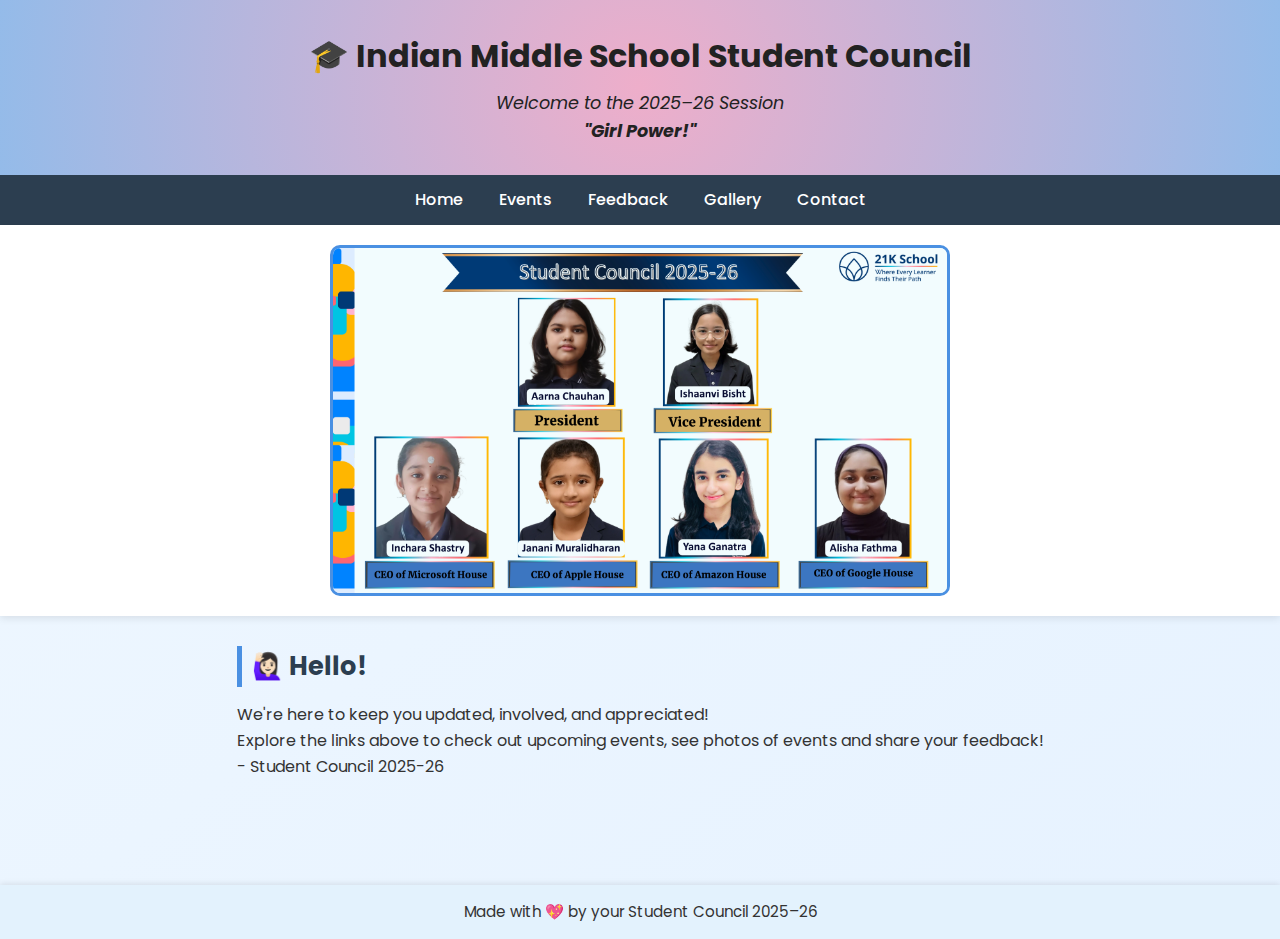
<file: index.html>
<!DOCTYPE html>
<html lang="en">
<head>
    <meta charset="UTF-8">
    <title>Student Council Home</title>
    <meta name="viewport" content="width=device-width, initial-scale=1.0">
    <link rel="stylesheet" href="style.css">
    <link rel="preconnect" href="https://fonts.googleapis.com">
    <link rel="preconnect" href="https://fonts.gstatic.com" crossorigin>
    <link href="https://fonts.googleapis.com/css2?family=Poppins:ital,wght@0,100;0,200;0,300;0,400;0,500;0,600;0,700;0,800;0,900;1,100;1,200;1,300;1,400;1,500;1,600;1,700;1,800;1,900&display=swap" rel="stylesheet">
</head>
<body>
    <header>
        <h1>🎓 Indian Middle School Student Council</h1>
        <p>Welcome to the 2025–26 Session</p>
        <p><strong>"Girl Power!"</strong></p>
    </header>

    <nav>
        <a href="index.html">Home</a>
        <a href="events.html">Events</a>
        <a href="feedback.html">Feedback</a>
        <a href="gallery.html">Gallery</a>
        <a href="contact.html">Contact</a>
    </nav>

    <div class="council-image">
        <img src="images/Student+Council+2025-26.png" alt="The Student Council Image.">
    </div>

    <main>
        <section>
        <h2>🙋🏻‍♀️ Hello!</h2>
        <p> 
            We're here to keep you updated, involved, and appreciated! <br>
            Explore the links above to check out upcoming events, see photos of events and share your feedback! <br>
            - Student Council 2025-26
        </p>
        </section>
        <br>
    </main>

    <footer>
        <p>Made with 💖 by your Student Council 2025–26</p>
    </footer>
</body>
</html>
</file>
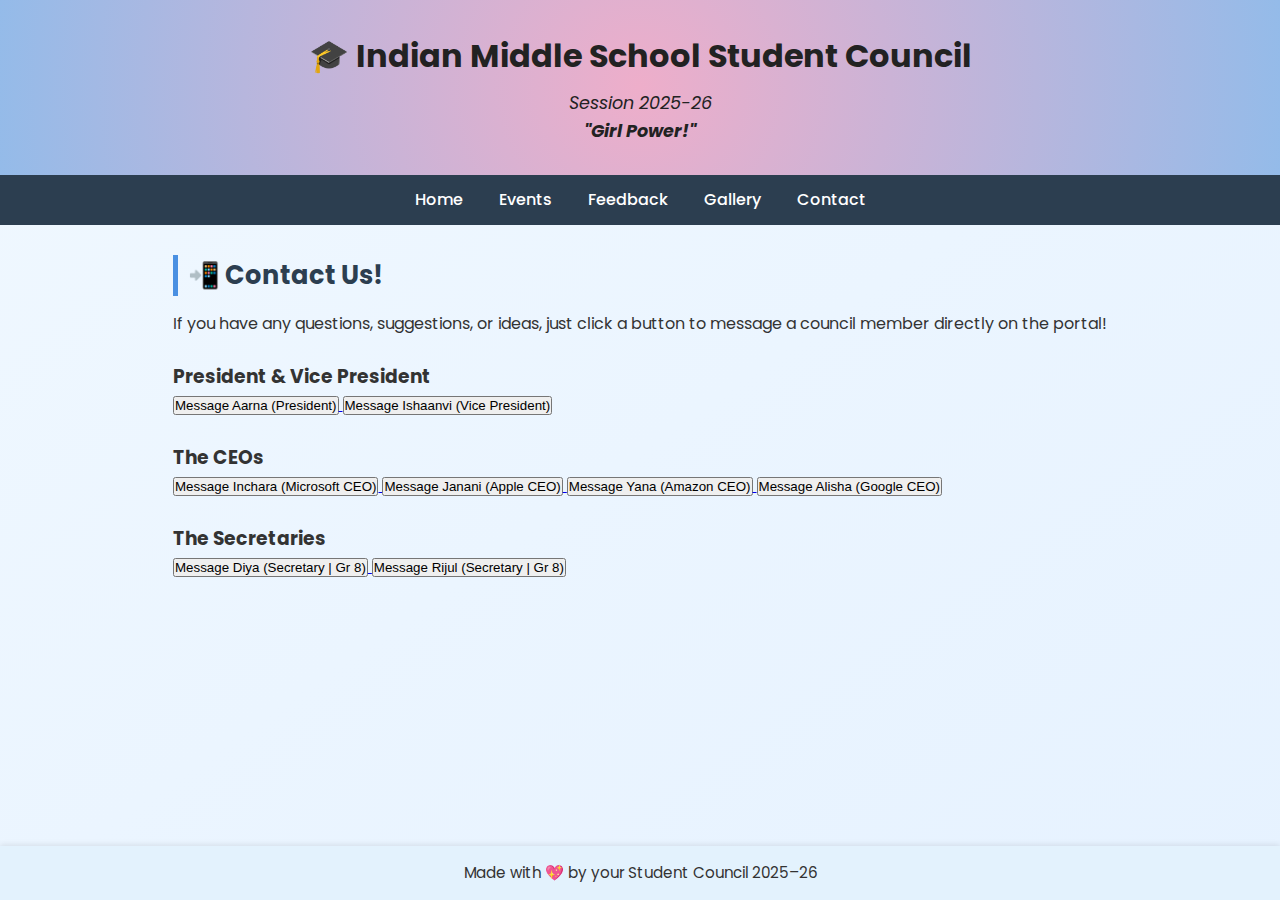
<file: contact.html>
<!DOCTYPE html>
<html lang="en">
<head>
    <meta charset="UTF-8">
    <meta name="viewport" content="width=device-width, initial-scale=1.0">
    <title>Student Council Home</title>
    <link rel="stylesheet" href="style.css">
    <link rel="preconnect" href="https://fonts.googleapis.com">
    <link rel="preconnect" href="https://fonts.gstatic.com" crossorigin>
    <link href="https://fonts.googleapis.com/css2?family=Poppins:ital,wght@0,100;0,200;0,300;0,400;0,500;0,600;0,700;0,800;0,900;1,100;1,200;1,300;1,400;1,500;1,600;1,700;1,800;1,900&display=swap" rel="stylesheet">
</head>
<body>
    <header>
        <h1>🎓 Indian Middle School Student Council</h1>
        <p>Session 2025-26</p>
        <p><strong>"Girl Power!"</strong></p>
    </header>

    <nav>
        <a href="index.html">Home</a>
        <a href="events.html">Events</a>
        <a href="feedback.html">Feedback</a>
        <a href="gallery.html">Gallery</a>
        <a href="contact.html">Contact</a>
    </nav>

    <main>
        <section>
            <h2>📲 Contact Us!</h2>
            <p>If you have any questions, suggestions, or ideas, just click a button to message a council member directly on the portal!</p>
        <br>
            <div class="contact-buttons">
                <h3>President & Vice President</h3>
                <a href="https://www.21kschool.in/#messages/in/new/to=23378" target="_blank">
                    <button>Message Aarna (President)</button>
                </a>
                <a href="https://www.21kschool.in/#messages/in/new/to=20665" target="_blank">
                    <button>Message Ishaanvi (Vice President)</button>
                </a><br><br>

                <h3>The CEOs</h3>
                <a href="https://www.21kschool.in/#messages/in/new/to=28487" target="_blank">
                    <button>Message Inchara (Microsoft CEO)</button>
                </a>
                <a href="https://www.21kschool.in/#messages/in/new/to=20437" target="_blank">
                    <button>Message Janani (Apple CEO)</button>
                </a>
                <a href="https://www.21kschool.in/#messages/in/new/to=20989" target="_blank">
                    <button>Message Yana (Amazon CEO)</button>
                </a>
                <a href="https://www.21kschool.in/#messages/in/new/to=24175" target="_blank">
                    <button>Message Alisha (Google CEO)</button>
                </a><br><br>

                <h3>The Secretaries</h3>
                <a href="https://www.21kschool.in/#messages/in/new/to=20127" target="_blank">
                    <button>Message Diya (Secretary | Gr 8)</button>
                </a>
                <a href="https://www.21kschool.in/#messages/in/new/to=19341" target="_blank">
                    <button>Message Rijul (Secretary | Gr 8)</button>
                </a>
            </div>
        </section>
        <br>
    </main>

    <footer>
        <p>Made with 💖 by your Student Council 2025–26</p>
    </footer>
</body>
</html>
</file>
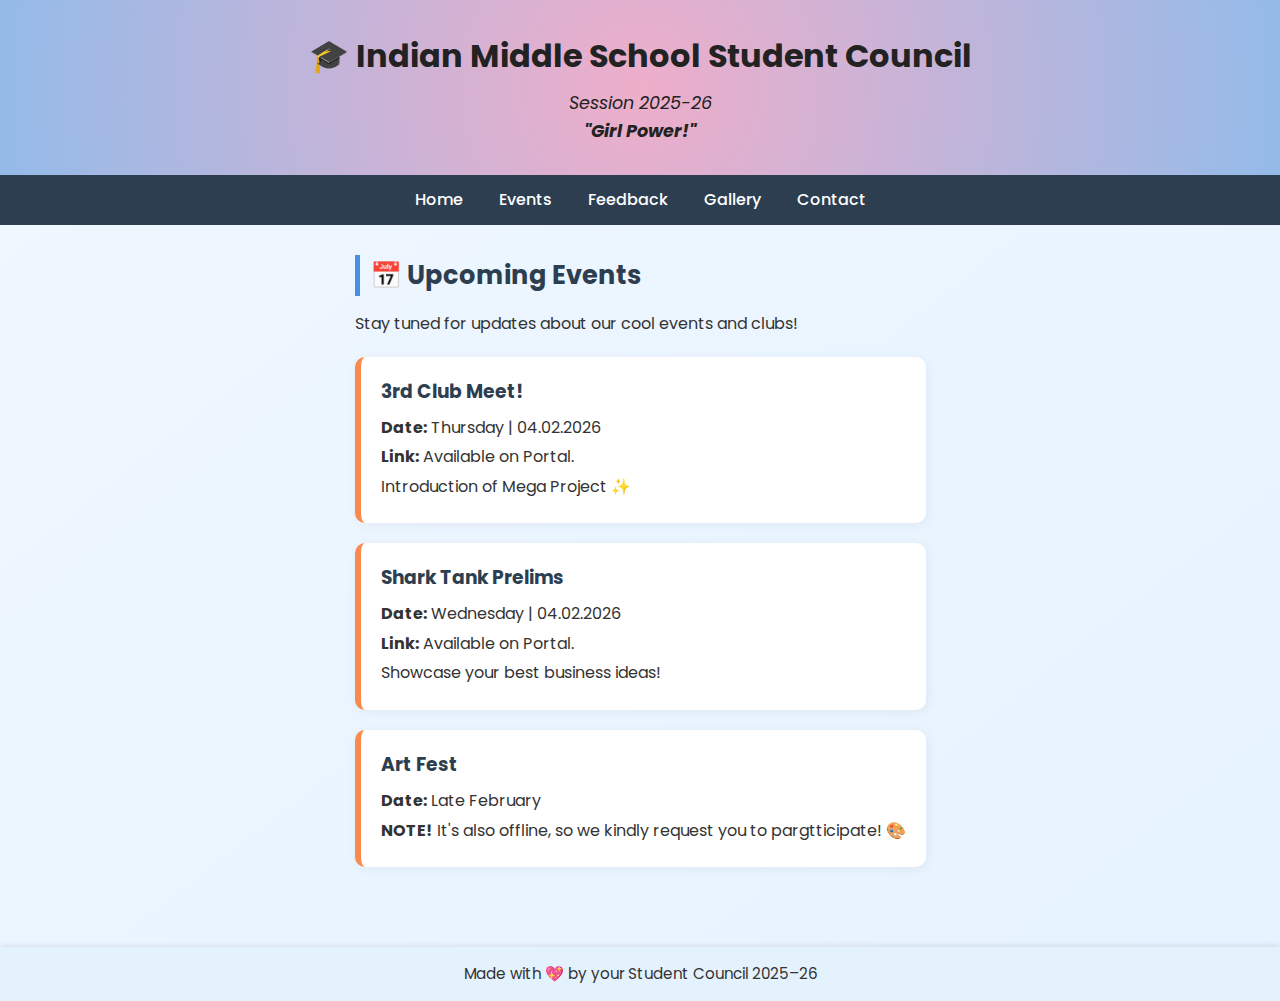
<file: events.html>
<!DOCTYPE html>
<html lang="en">
<head>
    <meta charset="UTF-8">
    <meta name="viewport" content="width=device-width, initial-scale=1.0">
    <title>Events - Student Council</title>
    <link rel="stylesheet" href="style.css">
    <link rel="preconnect" href="https://fonts.googleapis.com">
    <link rel="preconnect" href="https://fonts.gstatic.com" crossorigin>
    <link href="https://fonts.googleapis.com/css2?family=Poppins:ital,wght@0,100;0,200;0,300;0,400;0,500;0,600;0,700;0,800;0,900;1,100;1,200;1,300;1,400;1,500;1,600;1,700;1,800;1,900&display=swap" rel="stylesheet">
</head>
<body>
    <header>
        <h1>🎓 Indian Middle School Student Council</h1>
        <p>Session 2025-26</p>
        <p><strong>"Girl Power!"</strong></p>
    </header>

    <nav>
        <a href="index.html">Home</a>
        <a href="events.html">Events</a>
        <a href="feedback.html">Feedback</a>
        <a href="gallery.html">Gallery</a>
        <a href="contact.html">Contact</a>
    </nav>

    <main>
        <section>
        <h2>📅 Upcoming Events</h2>
        <p>Stay tuned for updates about our cool events and clubs!</p>
        <div class="event-card">
            <h3>3rd Club Meet!</h3>
            <p><strong>Date:</strong> Thursday | 04.02.2026</p>
            <p><strong>Link:</strong> Available on Portal.</p>
            <p>Introduction of Mega Project ✨</p>
        </div>

        <div class="event-card">
            <h3>Shark Tank Prelims</h3>
            <p><strong>Date:</strong> Wednesday | 04.02.2026</p>
            <p><strong>Link:</strong> Available on Portal.</p>
            <p>Showcase your best business ideas!</p>
        </div>

        <div class="event-card">
            <h3>Art Fest</h3>
            <p><strong>Date:</strong> Late February</p>
            <p><strong>NOTE!</strong> It's also offline, so we kindly request you to pargtticipate! 🎨</p>
        </div>
        </section>
    </main>

    <footer>
        <p>Made with 💖 by your Student Council 2025–26</p>
    </footer>
</body>
</html>
</file>
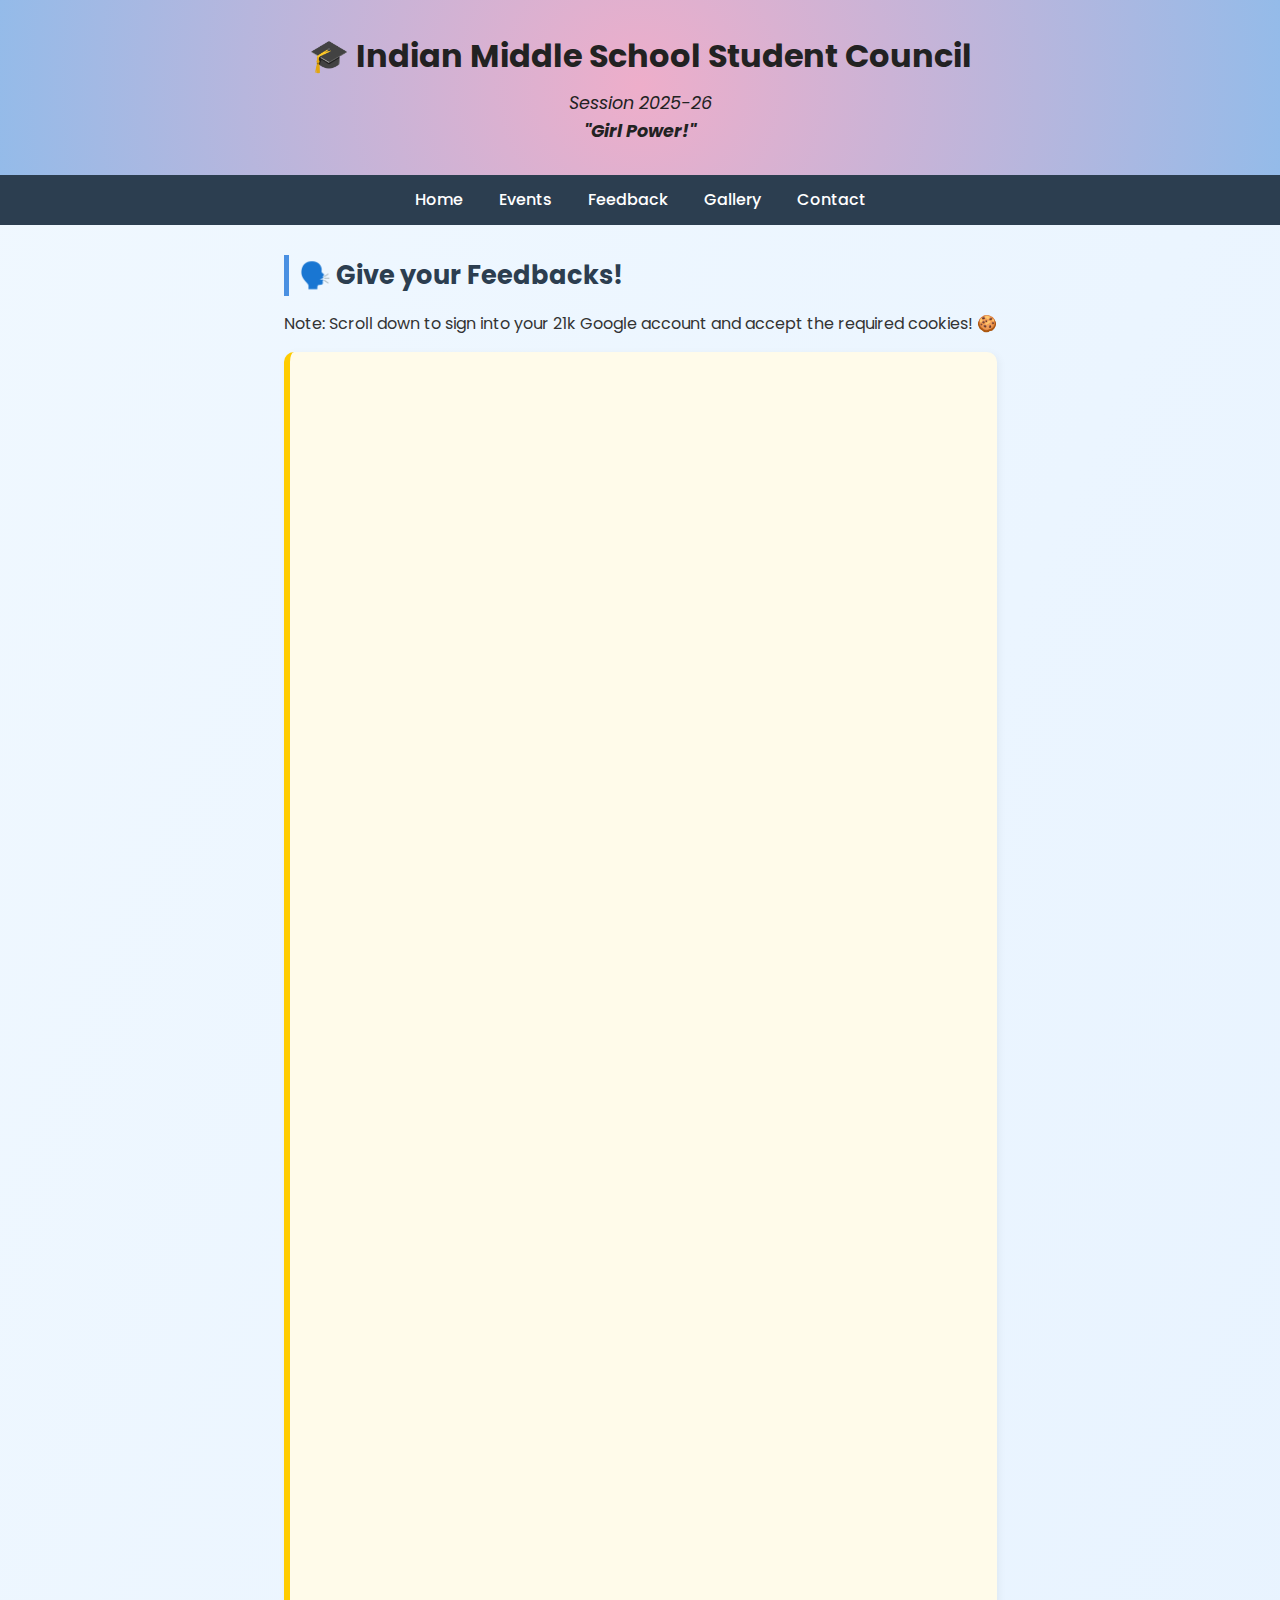
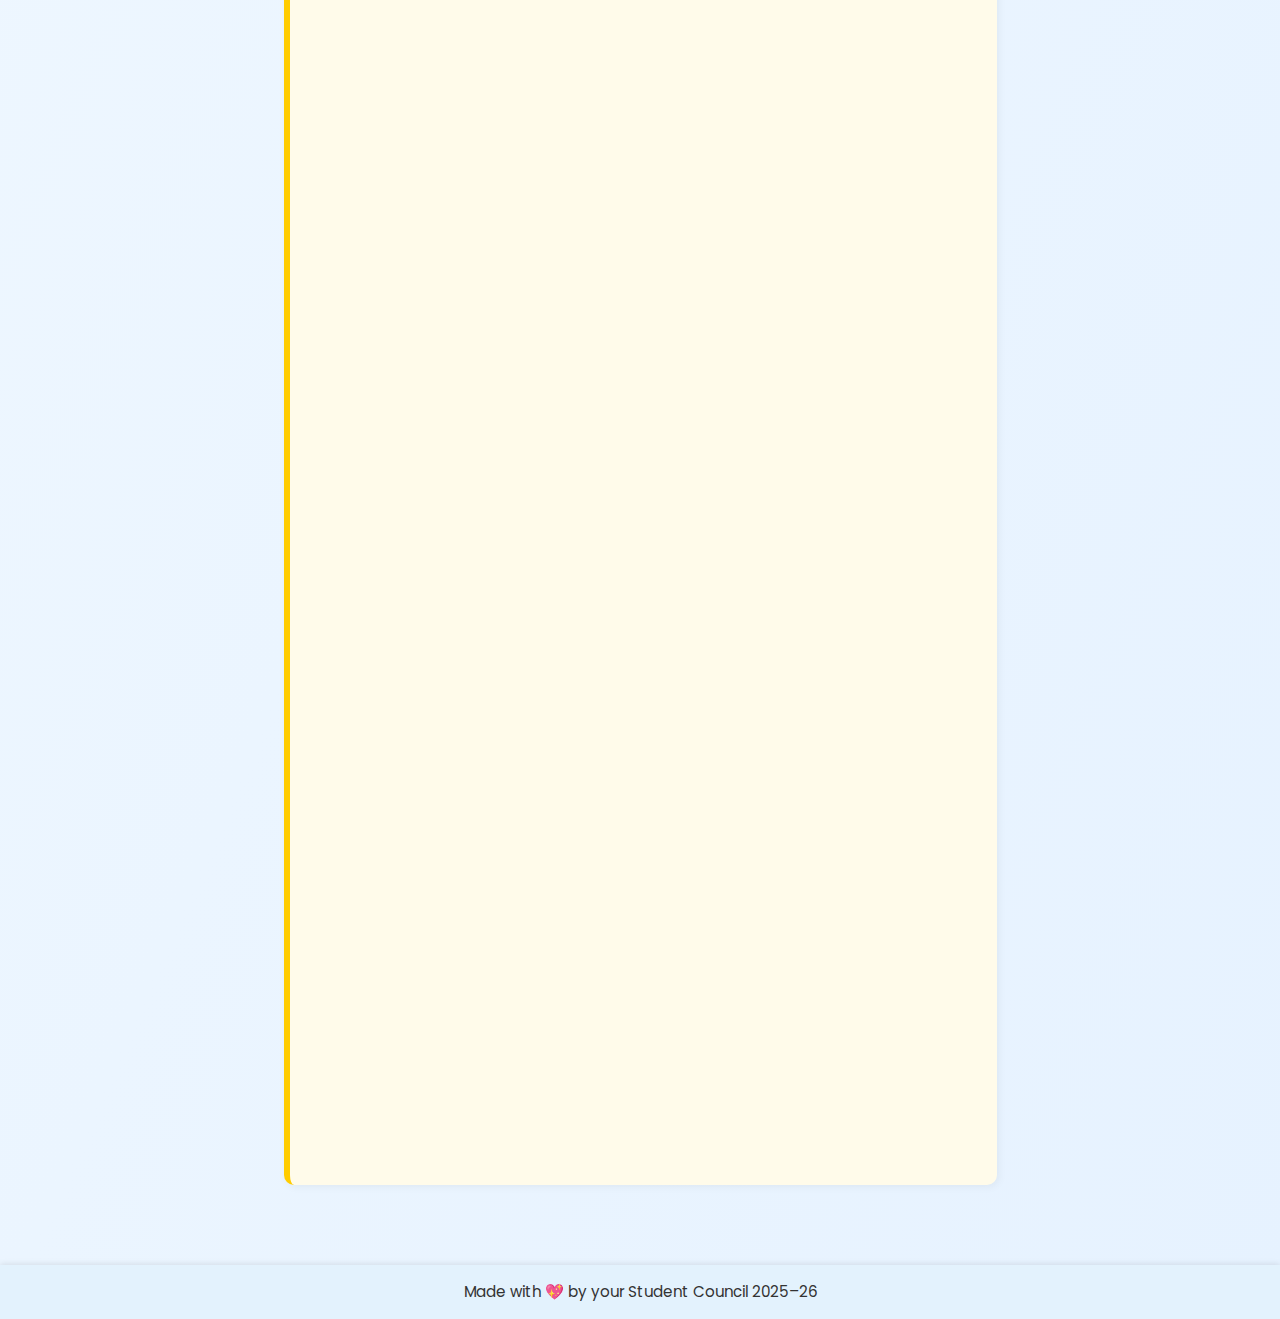
<file: feedback.html>
<!DOCTYPE html>
<html lang="en">
<head>
    <meta charset="UTF-8">
    <meta name="viewport" content="width=device-width, initial-scale=1.0">
    <title>Feedback - Student Council</title>
    <link rel="stylesheet" href="style.css">
    <link rel="preconnect" href="https://fonts.googleapis.com">
    <link rel="preconnect" href="https://fonts.gstatic.com" crossorigin>
    <link href="https://fonts.googleapis.com/css2?family=Poppins:ital,wght@0,100;0,200;0,300;0,400;0,500;0,600;0,700;0,800;0,900;1,100;1,200;1,300;1,400;1,500;1,600;1,700;1,800;1,900&display=swap" rel="stylesheet">
</head>
<body>
    <header>
        <h1>🎓 Indian Middle School Student Council</h1>
        <p>Session 2025-26</p>
        <p><strong>"Girl Power!"</strong></p>
    </header>

    <nav>
        <a href="index.html">Home</a>
        <a href="events.html">Events</a>
        <a href="feedback.html">Feedback</a>
        <a href="gallery.html">Gallery</a>
        <a href="contact.html">Contact</a>
    </nav>

    <main>
        <section>
        <h2>🗣️ Give your Feedbacks!</h2>
        <p>Note: Scroll down to sign into your 21k Google account and accept the required cookies! 🍪</p>
        <div class="na-box">
            <iframe src="https://docs.google.com/forms/d/e/1FAIpQLSdtSFF58CA5t-FTvIBtC9u_Lahz9qNUAhHIlI5i9ZUz8HxRKQ/viewform?embedded=true" width="640" height="2393" frameborder="0" marginheight="0" marginwidth="0">Loading…</iframe>
        </section>
        </div>
    </main>

    <footer>
        <p>Made with 💖 by your Student Council 2025–26</p>
    </footer>
</body>
</html>
</file>
<file: style.css>
* {
    margin: 0;
    padding: 0;
    box-sizing: border-box;  /* width/height includes padding & border ,prevents overflow */
}

body {
    font-family: "Poppins", sans-serif;
    background: linear-gradient(to bottom right, #f0f8ff, #e6f2ff);
    color: #333;
    line-height: 1.6;
      min-height: 100vh; /* full viewport height */
    display: flex;
    flex-direction: column; /* stack elements vertically */
}


header {
    background: #EEAECA;
    background: radial-gradient(circle,rgba(238, 174, 202, 1) 0%, rgba(148, 187, 233, 1) 100%);
    color: #222;
    padding: 30px 20px;
    text-align: center;
    box-shadow: 0 2px 8px rgba(0,0,0,0.2);
}

.council-image {
    display: flex;
    justify-content: center; 
    background: white;
    padding: 20px;
    box-shadow: 0 2px 8px rgba(0,0,0,0.1);
}

.council-image img {
    max-width: 50%;
    height: auto; /* maintains aspect ratio when width changes */
    border-radius: 10px;
    border: 3px solid #4a90e2;
}

header h1 {
    font-size: 2rem;
    margin-bottom: 8px;
}

header p {
    font-size: 1.1rem;
    font-style: italic;
}

/* Navigation */
nav {
    display: flex;
    justify-content: center;
    background: #2c3e50;
    flex-wrap: wrap; /* items wrap to new line on small screens */
}

nav a {
    color: white;
    padding: 12px 18px;
    text-decoration: none;
    font-weight: 500;
    transition: background 0.3s;
}

nav a:hover {
    background: #34495e;
    border-radius: 5px;
}


main {
    padding: 30px 20px;
    max-width: 1000px; /* prevents content from being too wide on large screens */
    margin: auto;
    flex: 1; /* takes up all remaining space, pushing footer down */
}

section {
    margin-bottom: 50px;
}

h2 {
    font-size: 1.6rem;
    color: #2c3e50;
    margin-bottom: 15px;
    border-left: 5px solid #4a90e2;
    padding-left: 10px;
}


.card {
    background: white;
    padding: 20px;
    border-radius: 10px; /* LAYERED SHADOWS, creates floating card effect */
    box-shadow: 2px 2px 15px rgba(0,0,0,0.1);
    margin-top: 10px;
    transition: transform 0.2s, box-shadow 0.2s;
}

.card:hover { /*scales element without affecting layout flow */
    transform: scale(1.02); /* grows by 2% on hover */
    box-shadow: 4px 4px 20px rgba(0,0,0,0.2);
}


.gallery-grid { 
    display: grid; /* automatically creates columns based on available space */
    grid-template-columns: repeat(auto-fit, minmax(150px, 1fr)); /* minmax(150px, 1fr) = minimum 150px width, grow to fill remaining space */
    gap: 15px;
}

.gallery-grid img {
    width: 100%;
    border-radius: 10px;
    object-fit: cover; /* crops image to fill container while maintaining aspect ratio */
    box-shadow: 0 3px 10px rgba(0,0,0,0.1);
    transition: transform 0.3s;
}

.gallery-grid img:hover {
    transform: scale(1.05);
}

footer {
    text-align: center;
    padding: 15px;
    background: #e3f2fd;
    color: #333;
    font-size: 0.95rem;
    box-shadow: 0 -1px 6px rgba(0,0,0,0.1); /* NEGATIVE SHADOW , creates inset/pressed effect */

}

.event-card {
    background: white;
    border-left: 6px solid #f98a4e;
    padding: 20px;
    border-radius: 10px;
    margin: 20px 0;
    box-shadow: 2px 2px 12px rgba(0, 0, 0, 0.05);
    transition: transform 0.2s;
}

.event-card:hover {
    transform: scale(1.01);
    box-shadow: 4px 4px 20px rgba(0,0,0,0.1);
}

.event-card h3 {
    margin-bottom: 8px;
    color: #2c3e50;
}

.event-card p {
    margin: 4px 0;
}

.na-box {
    background: #fffbea;
    padding: 20px;
    border-left: 6px solid #ffcc00;
    border-radius: 10px;
    font-size: 1rem;
    color: #555;
    box-shadow: 2px 2px 8px rgba(0, 0, 0, 0.05);
    margin-top: 15px;
}

.gallery-section {
    margin-bottom: 3rem;
    padding: 0 1rem;
}

.gallery-section h3 {
    font-size: 1.5rem;
    color: #444;
    margin-bottom: 0.8rem;
    border-left: 4px solid #4CAF50;
    padding-left: 0.5rem;
    font-weight: 600;
}

img {
    max-width: 100%;
    height: auto;
}

/* 768px = TABLETS, 1024px = DESKTOP */

@media (max-width: 768px) {
  /* MOBILE & TABLET */
    header h1 {font-size: 1.4rem;}
    header p {font-size: 1rem;}
    nav {flex-direction: column;}
    nav a {padding: 10px; text-align: center;}
    main {padding: 15px 10px;}
    .council-image img {max-width: 80%;}
    .gallery-grid {grid-template-columns: 1fr;}
    .card {padding: 15px;}
    h2 {font-size: 1.4rem;}

    iframe { 
        width: 100%; 
        height: 2000px; /* Shorter height for mobile */
    }
}


main, .card, .event-card {
    max-width: 100%;
    margin-left: auto;
    margin-right: auto;
}

/* desktop sizing */
iframe {
  width: 640px; /* og width */
  height: 2393px; /* og height */
  max-width: 100%; /* prevents overflow on smaller screens */
    border: none;
  margin: 0 auto; /* centers the iframe */
  display: block; /* makes margin auto work */
}
</file>
